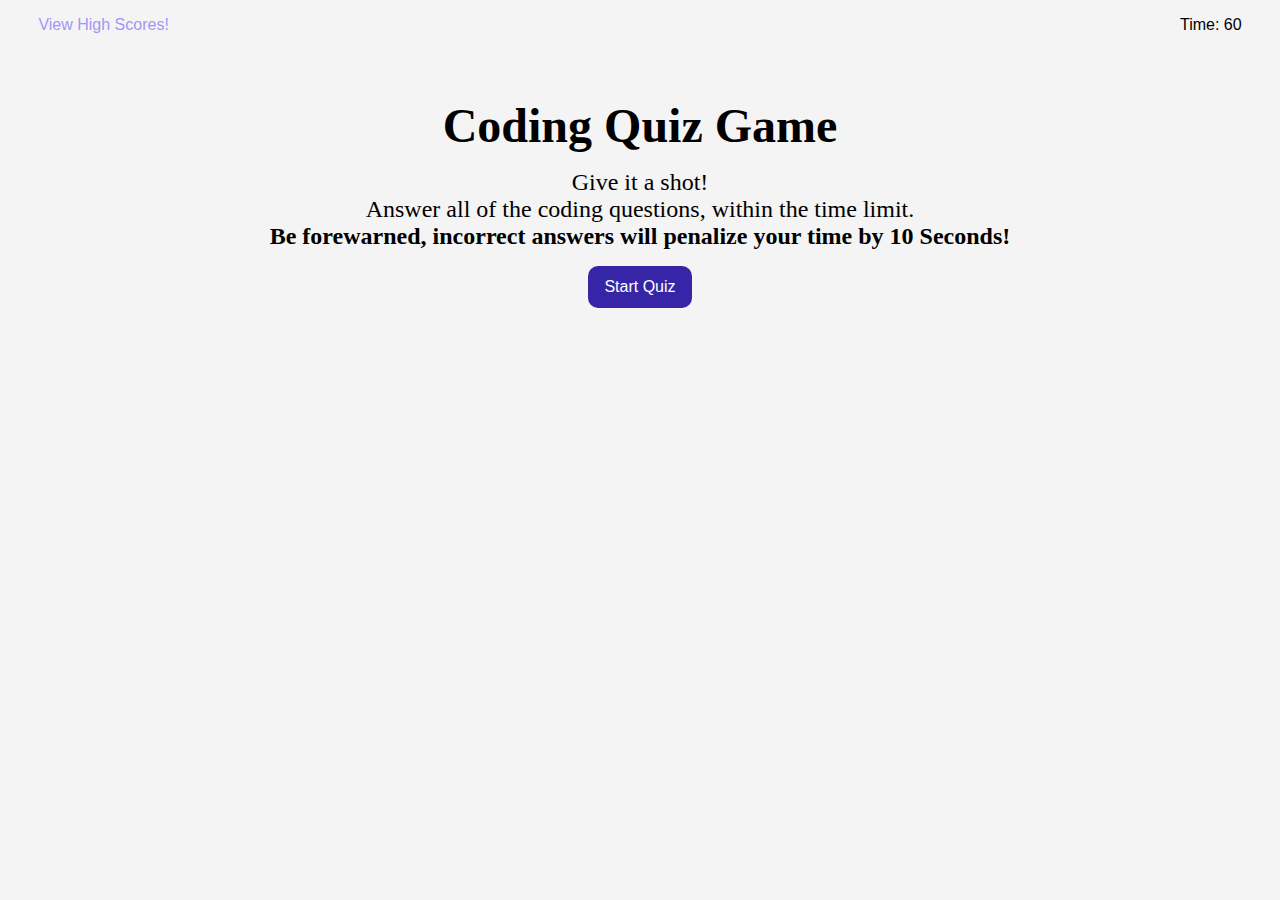
<file: index.html>
<!DOCTYPE html>
<html lang="en">

<head>
    <meta charset="UTF-8" />
    <meta name="viewport" content="width=device-width, initial-scale=1.0" />
    <link rel="stylesheet" href="./Assets/css/style.css" />
    <title>Coding Quiz</title>
</head>

<body>
    <header class="main-header">
        <a id="view-scores" href="highscores.html">View High Scores!</a>

        <p class="time-clock">Time: <span id="timer">60</span></p>
    </header>

    <main class="main-content">
        <section id="start-page" class="start-section display-flex">
            <h1>Coding Quiz Game</h1>

            <p>
                Give it a shot!<br>Answer all of the coding questions, within the time limit.<br> <strong>Be forewarned, incorrect
                answers will penalize your time by 10 Seconds!</strong>
            </p>

            <button id="start-quiz" class="start-button">Start Quiz</button>
        </section>

        <section id="question-page" class="question-section display-flex hidden">
            <h2 id="question">Questions</h2>
            <div class="answer-btn-parent">
                <div id="answer-buttons" class="answer-btn-container"></div>
            </div>
            <div id="result-popup" class="result hidden">
                <hr />
                <span id="result-text">Correct/Wrong</span>
            </div>
        </section>
        <section id="game-over" class="game-over-section display-flex hidden">
            <h3>All Done!</h3>
            <p id="final-score-text"></p>
            <div class="enter-initials">
                <p>
                    Enter initials: <input type="text" id="initials" maxlength="3" />
                    <button id="submit-score">Submit</button>
                </p>
            </div>
        </section>
    </main>
    <script src="./Assets/css/questions.js"></script>
    <script src="./Assets/css/script.js"></script>
</body>

</html>
</file>
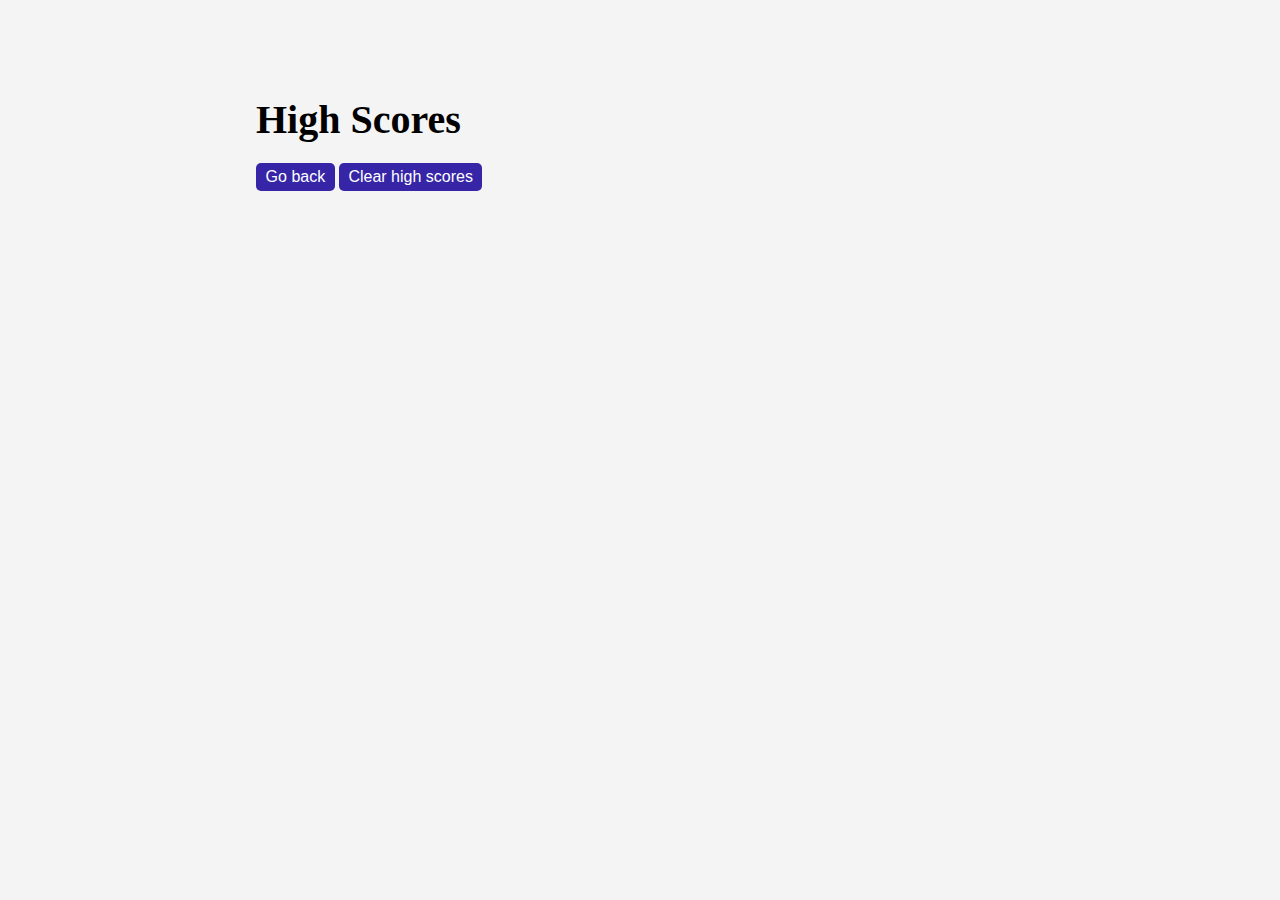
<file: highscores.html>
<!DOCTYPE html>
<html lang="en">

<head>
    <meta charset="UTF-8" />
    <meta name="viewport" content="width=device-width, initial-scale=1.0" />
    <link rel="stylesheet" href="./Assets/css/style.css" />
    <title>High Scores</title>
</head>

<body>
    <section class="high-scores-page">
        <h1>High Scores</h1>
        <div id="high-score-list" class="score-list"></div>
        <div class="high-score-buttons">
            <button onclick="history.back()">Go back</button>
            <button id="clear-scores">Clear high scores</button>
        </div>
    </section>
    <script src="./Assets/css/highscores.js"></script>
</body>

</html>
</file>
<file: Assets/css/style.css>
/* VARIABLES */
:root {
    --primary-color: #3626A7;
    --secondary-color: #A594F9;
    --main-bg-color: #f4f4f4;
}

/* RESETS */
* {
    margin: 0;
    padding: 0;
    box-sizing: border-box;
}

html,
body {
    height: 100%;
    background: var(--main-bg-color);
    display: flex;
    flex-direction: column;
}

img {
    max-width: 100%;
}

/* GLOBAL CLASSES  */
.display-flex {
    display: flex;
}

.hidden {
    display: none;
}

/* HEADER */
header {
    font-family:Arial, Helvetica, sans-serif;
    display: flex;
    justify-content: space-between;
    align-items: center;
    padding: 1rem 3%;
}

#view-scores {
    border: none;
    background: none;
    color: var(--secondary-color);
    text-decoration: none;
}

/* START PAGE */

.start-section {
    flex-direction: column;
    justify-content: center;
    align-items: center;
    text-align: center;
}

.start-section h1 {
    font-size: 3rem;
    padding-top: 3rem;
}

.start-section p {
    font-size: 1.5rem;
    padding: 1rem 5rem;
}

.start-button {
    font-size: 1rem;
    background: var(--primary-color);
    color: #fff;
    padding: .75rem 1rem;
    border: none;
    border-radius: 10px;
    transition: all .5s;
}

.start-button:hover {
    background: var(--secondary-color);
}

/* QUESTION PAGE */
.question-section {
    flex-direction: column;
    padding: 0 5% 0 20%;
}

.question-section h2 {
    font-family: monospace;
    font-size: 2rem;
    padding: 3rem 0 1rem 0;
    text-align: left;
}

.answer-btn-parent {
    display: flex;
    padding-bottom: 1rem;
}

.answer-btn-container {
    display: flex;
    flex-direction: column;
}

.answer-btn {
    color: #fff;
    background: var(--primary-color);
    text-align: left;
    border: none;
    padding: .5rem 1rem .5rem .5rem;
    margin: .25rem 0;
    font-size: 1rem;
    border-radius: 5px;
    transition: all .5s;
}

.answer-btn:hover {
    background: var(--secondary-color);
}

/* RESULTS POPUP */
.result {
    flex-direction: column;
}

.result span {
    padding-top: .5rem;
    text-align: left;
    font-size: 2rem;
    color: gray
}

/* GAME OVER PAGE */
.game-over-section {
    flex-direction: column;
    padding: 0 5% 0 20%;
}

.game-over-section h3 {
    font-size: 2.5rem;
    padding: 3rem 0 .5rem 0;
    text-align: left;
}

.game-over-section p {
    font-size: 1.25rem;
    text-align: left;
}

.enter-initials {
    display: flex;
    align-items: center;
    text-align: center;
    margin-top: .75rem;
}

.enter-initials p {
    font-size: 1.25rem;
}

.enter-initials input {
    height: 2rem;
    width: 15rem;
    margin: 0 .5rem;
    padding-left: .2rem;
}

.enter-initials button {
    color: #fff;
    background: var(--primary-color);
    height: 2rem;
    width: 5rem;
    padding: .2rem .5rem;
    border: none;
    border-radius: 5px;
    font-size: 1rem;
}

/* HIGH SCORES PAGE */
.high-scores-page {
    display: flex;
    flex-direction: column;
    justify-content: center;
    padding: 0 5% 0 20%;
}

.high-scores-page h1 {
    font-size: 2.5rem;
    padding: 6rem 0 .5rem 0;
    text-align: left;
}

.score-list {
    width: 500px;
}

.score-list p {
    background: #ccc;
    font-size: 1.5rem;
    padding-left: .5rem;
    margin-bottom: .5rem;
}

.high-score-buttons button {
    color: #fff;
    margin-top: .75rem;
    font-size: 1rem;
    background: var(--primary-color);
    border: none;
    border-radius: 5px;
    padding: .3rem .6rem;
    transition: background .5s;
}

.high-score-buttons button:hover {
    background: var(--secondary-color);
}

/* MEDIA QUERIES */
@media (max-width: 650px) {

    .start-section h1 {
        font-size: 2.5rem;
    }

    .score-list {
        width: 200px;
        font-size: .75rem;
    }
}
</file>
